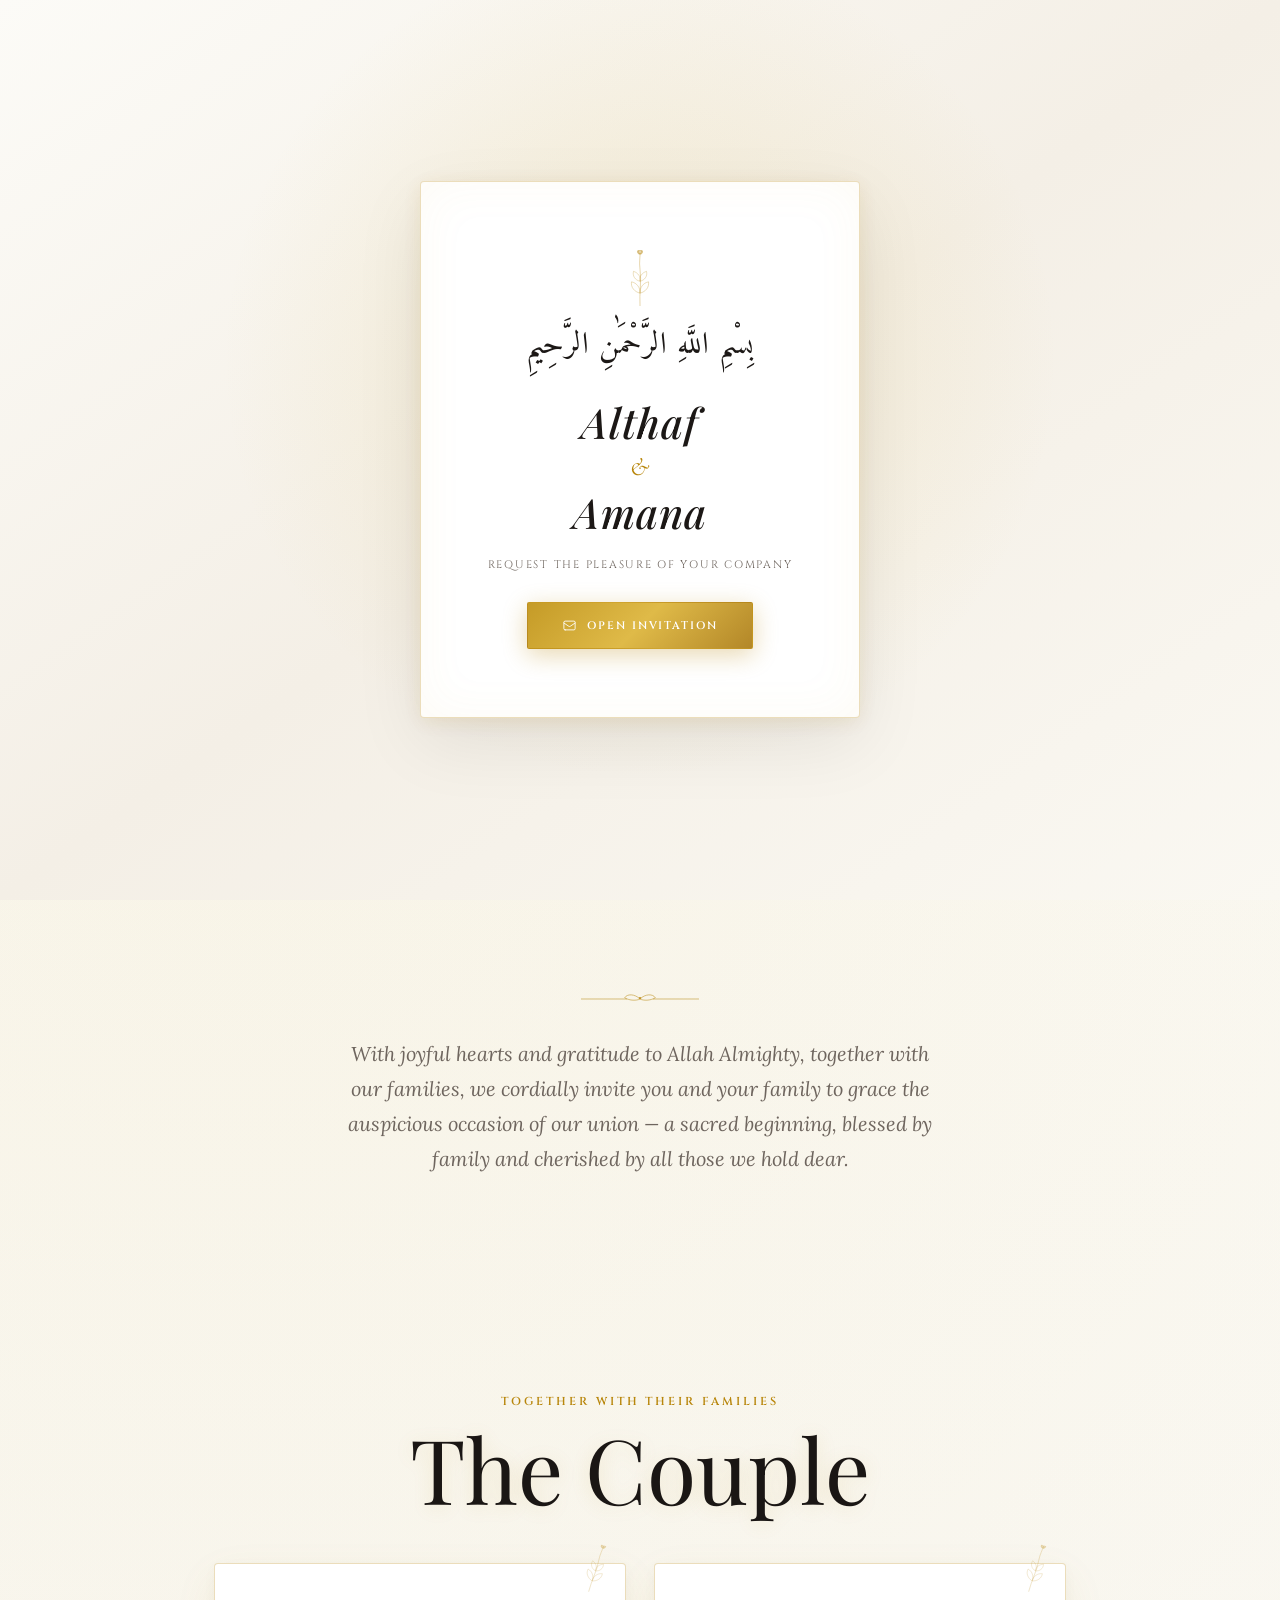
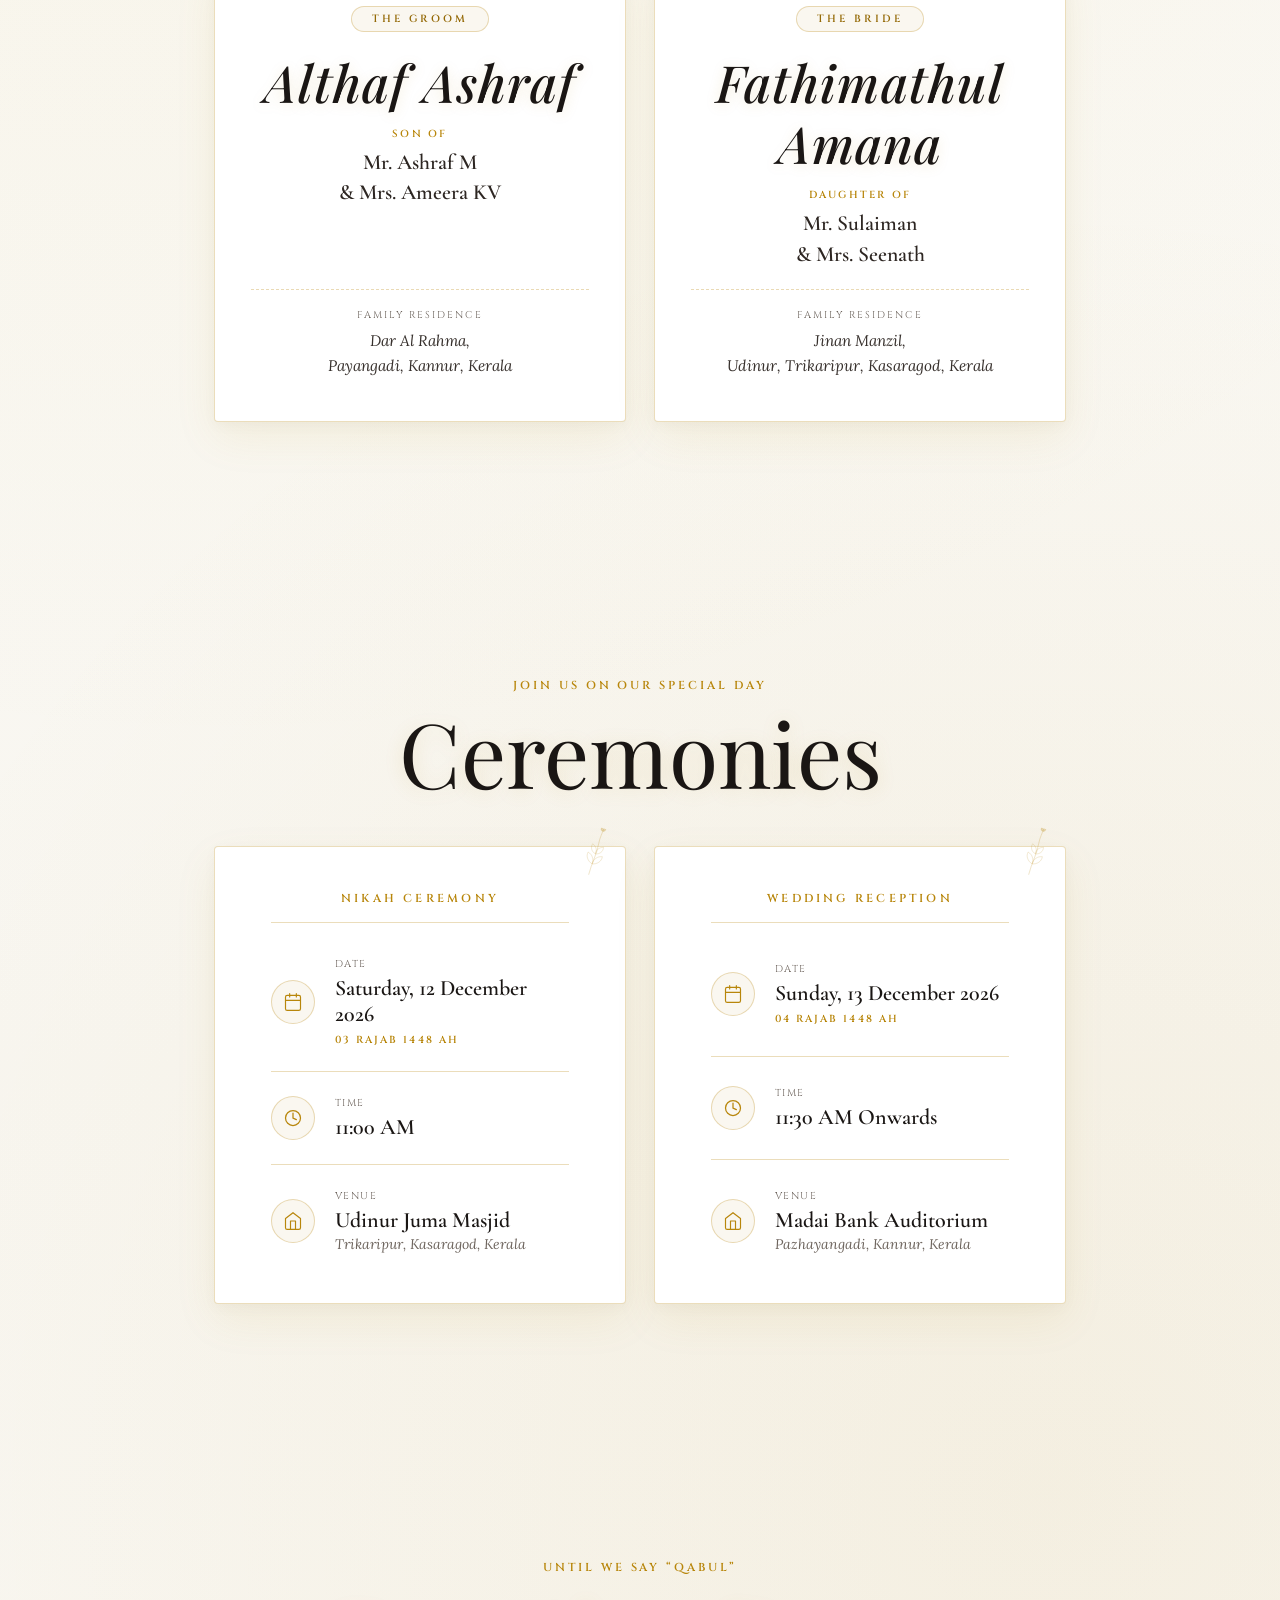
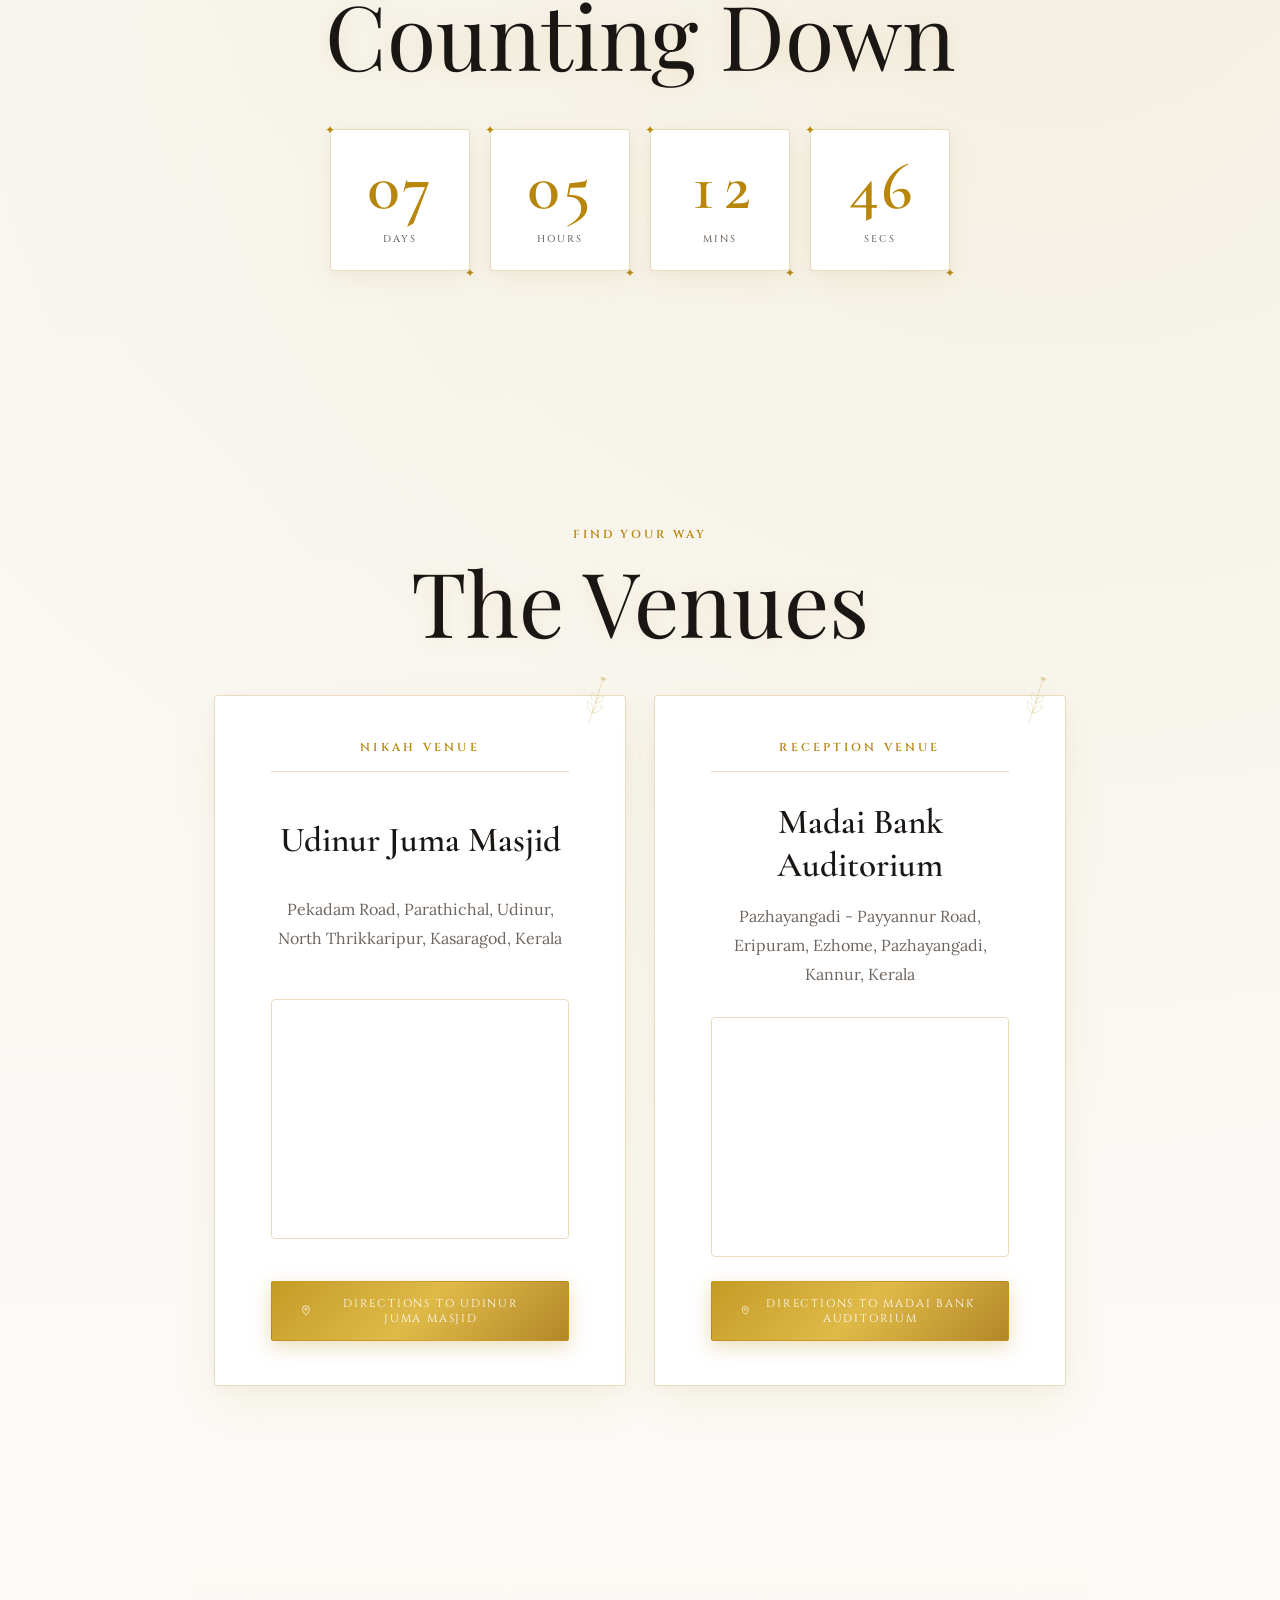
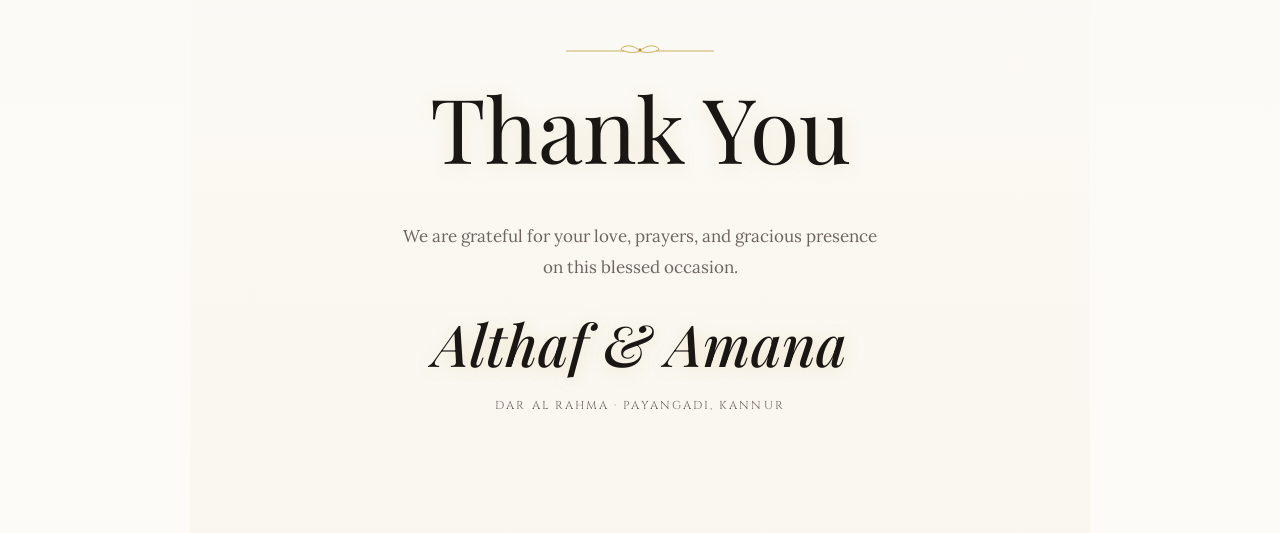
<file: index.html>
<!DOCTYPE html>
<html lang="en">

<head>
  <meta charset="UTF-8">
  <meta name="viewport" content="width=device-width, initial-scale=1.0">
  <title>Althaf &amp; Amana — Wedding Invitation</title>
  <meta name="description"
    content="Wedding invitation for Althaf Ashraf and Fathimathul Amana Sulaiman — Saturday, 12th December 2026 (03 Rajab 1448) at Udinur Juma Masjid, Trikaripur">

  <!-- Open Graph / WhatsApp / Facebook / Telegram -->
  <meta property="og:type" content="website">
  <meta property="og:url" content="https://althaf-amana.vercel.app/">
  <meta property="og:site_name" content="Althaf &amp; Amana — Wedding Invitation">
  <meta property="og:title" content="Althaf &amp; Amana — Wedding Invitation">
  <meta property="og:description" content="Sunday, 13 December 2026 · Madai Bank Auditorium, Pazhayangadi | Nikah: Saturday, 12 December 2026">
  <meta property="og:image" content="https://althaf-amana.vercel.app/og-thumbnail.jpg">
  <meta property="og:image:secure_url" content="https://althaf-amana.vercel.app/og-thumbnail.jpg">
  <meta property="og:image:type" content="image/jpeg">
  <meta property="og:image:width" content="1200">
  <meta property="og:image:height" content="630">
  <meta property="og:image:alt" content="Althaf &amp; Amana — Wedding Invitation">

  <!-- Schema.org / WhatsApp Fallback -->
  <meta itemprop="name" content="Althaf &amp; Amana — Wedding Invitation">
  <meta itemprop="description" content="Sunday, 13 December 2026 · Madai Bank Auditorium, Pazhayangadi | Nikah: Saturday, 12 December 2026">
  <meta itemprop="image" content="https://althaf-amana.vercel.app/og-thumbnail.jpg">

  <!-- Twitter -->
  <meta name="twitter:card" content="summary_large_image">
  <meta name="twitter:url" content="https://althaf-amana.vercel.app/">
  <meta name="twitter:title" content="Althaf &amp; Amana — Wedding Invitation">
  <meta name="twitter:description" content="Sunday, 13 December 2026 · Madai Bank Auditorium, Pazhayangadi | Nikah: Saturday, 12 December 2026">
  <meta name="twitter:image" content="https://althaf-amana.vercel.app/og-thumbnail.jpg">

  <link rel="preconnect" href="https://fonts.googleapis.com">
  <link rel="preconnect" href="https://fonts.gstatic.com" crossorigin>
  <link
    href="https://fonts.googleapis.com/css2?family=Alex+Brush&family=Amiri:ital@0;1&family=Cinzel:wght@400;500;600&family=Cormorant+Garamond:ital,wght@0,300;0,400;0,500;0,600;1,400&family=Great+Vibes&family=Lora:ital,wght@0,400;0,500;1,400&family=Pinyon+Script&family=Playfair+Display:ital,wght@0,400;0,600;1,400;1,600&display=swap"
    rel="stylesheet">

  <link rel="stylesheet" href="style.css">
</head>

<body>

  <!-- ============ REUSABLE BOTANICAL LINE-ART MOTIFS ============ -->
  <svg width="0" height="0" style="position:absolute" aria-hidden="true">
    <defs>
      <symbol id="sprig-motif" viewBox="0 0 120 200">
        <path d="M60 194 C 57 150, 66 108, 60 66 C 56 38, 62 18, 60 4" fill="none" stroke="currentColor"
          stroke-width="1.4" stroke-linecap="round" />
        <path d="M60 150 C 40 145, 27 129, 30 110 C 49 114, 61 130, 60 150 Z" fill="none" stroke="currentColor"
          stroke-width="1.15" stroke-linejoin="round" />
        <path d="M60 150 C 80 145, 93 129, 90 110 C 71 114, 59 130, 60 150 Z" fill="none" stroke="currentColor"
          stroke-width="1.15" stroke-linejoin="round" />
        <path d="M60 108 C 43 104, 33 90, 37 73 C 54 78, 63 93, 60 108 Z" fill="none" stroke="currentColor"
          stroke-width="1.1" stroke-linejoin="round" />
        <path d="M60 108 C 77 104, 87 90, 83 73 C 66 78, 57 93, 60 108 Z" fill="none" stroke="currentColor"
          stroke-width="1.1" stroke-linejoin="round" />
        <g>
          <ellipse cx="60" cy="4" rx="5.5" ry="9.5" fill="none" stroke="currentColor" stroke-width="0.95" />
          <ellipse cx="60" cy="4" rx="5.5" ry="9.5" fill="none" stroke="currentColor" stroke-width="0.95"
            transform="rotate(72 60 4)" />
          <ellipse cx="60" cy="4" rx="5.5" ry="9.5" fill="none" stroke="currentColor" stroke-width="0.95"
            transform="rotate(144 60 4)" />
          <ellipse cx="60" cy="4" rx="5.5" ry="9.5" fill="none" stroke="currentColor" stroke-width="0.95"
            transform="rotate(216 60 4)" />
          <ellipse cx="60" cy="4" rx="5.5" ry="9.5" fill="none" stroke="currentColor" stroke-width="0.95"
            transform="rotate(288 60 4)" />
          <circle cx="60" cy="4" r="2.1" fill="currentColor" stroke="none" />
        </g>
      </symbol>

      <symbol id="divider-motif" viewBox="0 0 200 24">
        <line x1="0" y1="12" x2="78" y2="12" stroke="currentColor" stroke-width="1" />
        <line x1="122" y1="12" x2="200" y2="12" stroke="currentColor" stroke-width="1" />
        <path d="M100 12 C 91 3, 78 3, 74 10 C 83 15, 94 15, 100 12 Z" fill="none" stroke="currentColor"
          stroke-width="1" />
        <path d="M100 12 C 109 3, 122 3, 126 10 C 117 15, 106 15, 100 12 Z" fill="none" stroke="currentColor"
          stroke-width="1" />
        <circle cx="100" cy="10.5" r="2.1" fill="currentColor" stroke="none" />
      </symbol>
    </defs>
  </svg>

  <!-- ============ SPLASH OVERLAY ============ -->
  <div class="splash-overlay" id="splashOverlay" role="dialog" aria-modal="true" aria-label="Wedding invitation">
    <div class="splash-card">
      <svg class="splash-sprig" width="34" height="58" aria-hidden="true">
        <use href="#sprig-motif" />
      </svg>
      <p class="splash-bismillah">بِسْمِ اللَّهِ الرَّحْمَٰنِ الرَّحِيمِ</p>
      <div class="splash-names">
        <span class="splash-name">Althaf</span>
        <span class="splash-amp">&amp;</span>
        <span class="splash-name">Amana</span>
      </div>
      <p class="splash-tagline">Request the Pleasure of Your Company</p>
      <button class="splash-btn" id="openInvitationBtn">
        <svg width="15" height="15" viewBox="0 0 24 24" fill="none" aria-hidden="true">
          <path d="M3 8l7.89 5.26a2 2 0 002.22 0L21 8M5 19h14a2 2 0 002-2V7a2 2 0 00-2-2H5a2 2 0 00-2 2v10a2 2 0 002 2z"
            stroke="currentColor" stroke-width="1.4" stroke-linecap="round" stroke-linejoin="round" />
        </svg>
        Open Invitation
      </button>
    </div>
  </div>

  <!-- ============ FALLING FLOWERS ============ -->
  <div class="flower-field" id="flowerField" aria-hidden="true"></div>

  <!-- ============ HERO ============ -->
  <section class="hero" id="hero">
    <!-- Ambient shimmer particles -->
    <div class="hero-ambient" aria-hidden="true"></div>

    <svg class="hero-sprig hero-sprig--left" aria-hidden="true">
      <use href="#sprig-motif" />
    </svg>
    <svg class="hero-sprig hero-sprig--right" aria-hidden="true">
      <use href="#sprig-motif" />
    </svg>

    <div class="hero-content">
      <p class="bismillah-arabic">بِسْمِ اللَّهِ الرَّحْمَٰنِ الرَّحِيمِ</p>
      <p class="bismillah-en">In the name of Allah, the Most Gracious, the Most Merciful</p>

      <svg class="glyph-divider" aria-hidden="true">
        <use href="#divider-motif" />
      </svg>

      <p class="eyebrow">Wedding Invitation</p>

      <h1 class="names">
        <span class="name-block">
          <span class="name-text">Althaf</span>
        </span>
        <span class="amp">&amp;</span>
        <span class="name-block">
          <span class="name-text">Amana</span>
        </span>
      </h1>

      <div class="hero-date">
        <p class="date-en">Sunday · 13 December 2026</p>
        <p class="date-hijri">04 Rajab 1448 AH</p>
      </div>
    </div>

    <div class="scroll-cue" aria-hidden="true">
      <span></span>
      <p>Scroll</p>
    </div>
  </section>

  <!-- ============ INVITATION LINE ============ -->
  <section class="invite-note">
    <svg class="glyph-divider small" aria-hidden="true">
      <use href="#divider-motif" />
    </svg>
    <p>
      With joyful hearts and gratitude to Allah Almighty, together with our families,
      we cordially invite you and your family to grace the auspicious occasion of our union
      &mdash; a sacred beginning, blessed by family and cherished by all those we hold dear.
    </p>
  </section>

  <!-- ============ THE COUPLE & FAMILIES ============ -->
  <section class="section couple" id="couple">
    <p class="section-eyebrow">Together With Their Families</p>
    <h2 class="section-title">The Couple</h2>

    <div class="cards-grid">
      <!-- Groom Card -->
      <div class="family-card reveal">
        <svg class="card-corner-sprig" aria-hidden="true">
          <use href="#sprig-motif" />
        </svg>
        <span class="family-role-badge">The Groom</span>
        <h3 class="family-name">Althaf Ashraf</h3>

        <p class="family-relation-label">Son of</p>
        <p class="family-parents">Mr. Ashraf M<br>&amp; Mrs. Ameera KV</p>

        <div class="family-address-block">
          <p class="family-address-label">Family Residence</p>
          <p class="family-address">
            Dar Al Rahma,<br>
            Payangadi, Kannur, Kerala
          </p>
        </div>
      </div>

      <!-- Bride Card -->
      <div class="family-card reveal">
        <svg class="card-corner-sprig" aria-hidden="true">
          <use href="#sprig-motif" />
        </svg>
        <span class="family-role-badge">The Bride</span>
        <h3 class="family-name">Fathimathul Amana</h3>

        <p class="family-relation-label">Daughter of</p>
        <p class="family-parents">Mr. Sulaiman<br>&amp; Mrs. Seenath</p>

        <div class="family-address-block">
          <p class="family-address-label">Family Residence</p>
          <p class="family-address">
            Jinan Manzil,<br>
            Udinur, Trikaripur, Kasaragod, Kerala
          </p>
        </div>
      </div>
    </div>
  </section>

  <!-- ============ THE OCCASIONS / CEREMONIES ============ -->
  <section class="section occasion" id="occasion">
    <p class="section-eyebrow">Join Us On Our Special Day</p>
    <h2 class="section-title">Ceremonies</h2>

    <div class="occasions-grid">
      <!-- Nikah Card -->
      <div class="occasion-card reveal">
        <svg class="card-corner-sprig" aria-hidden="true">
          <use href="#sprig-motif" />
        </svg>
        <p class="occasion-event-title">Nikah Ceremony</p>

        <div class="occasion-row">
          <div class="occasion-icon">
            <svg width="20" height="20" viewBox="0 0 24 24" fill="none">
              <rect x="3" y="4" width="18" height="18" rx="2" stroke="currentColor" stroke-width="1.4" />
              <path d="M3 10h18M8 2v4M16 2v4" stroke="currentColor" stroke-width="1.4" stroke-linecap="round" />
            </svg>
          </div>
          <div>
            <p class="occasion-label">Date</p>
            <p class="occasion-value">Saturday, 12 December 2026</p>
            <span class="occasion-hijri-badge">03 Rajab 1448 AH</span>
          </div>
        </div>

        <div class="occasion-divider"></div>

        <div class="occasion-row">
          <div class="occasion-icon">
            <svg width="20" height="20" viewBox="0 0 24 24" fill="none">
              <path d="M12 6v6l4 2" stroke="currentColor" stroke-width="1.5" stroke-linecap="round" />
              <circle cx="12" cy="12" r="9" stroke="currentColor" stroke-width="1.5" />
            </svg>
          </div>
          <div>
            <p class="occasion-label">Time</p>
            <p class="occasion-value">11:00 AM</p>
          </div>
        </div>

        <div class="occasion-divider"></div>

        <div class="occasion-row">
          <div class="occasion-icon">
            <svg width="20" height="20" viewBox="0 0 24 24" fill="none">
              <path d="M3 9l9-7 9 7v11a2 2 0 01-2 2H5a2 2 0 01-2-2V9z" stroke="currentColor" stroke-width="1.4"
                stroke-linejoin="round" />
              <path d="M9 22V12h6v10" stroke="currentColor" stroke-width="1.4" stroke-linejoin="round" />
            </svg>
          </div>
          <div>
            <p class="occasion-label">Venue</p>
            <p class="occasion-value">Udinur Juma Masjid</p>
            <p class="occasion-venue-sub">Trikaripur, Kasaragod, Kerala</p>
          </div>
        </div>
      </div>

      <!-- Reception Card -->
      <div class="occasion-card reveal">
        <svg class="card-corner-sprig" aria-hidden="true">
          <use href="#sprig-motif" />
        </svg>
        <p class="occasion-event-title">Wedding Reception</p>

        <div class="occasion-row">
          <div class="occasion-icon">
            <svg width="20" height="20" viewBox="0 0 24 24" fill="none">
              <rect x="3" y="4" width="18" height="18" rx="2" stroke="currentColor" stroke-width="1.4" />
              <path d="M3 10h18M8 2v4M16 2v4" stroke="currentColor" stroke-width="1.4" stroke-linecap="round" />
            </svg>
          </div>
          <div>
            <p class="occasion-label">Date</p>
            <p class="occasion-value">Sunday, 13 December 2026</p>
            <span class="occasion-hijri-badge">04 Rajab 1448 AH</span>
          </div>
        </div>

        <div class="occasion-divider"></div>

        <div class="occasion-row">
          <div class="occasion-icon">
            <svg width="20" height="20" viewBox="0 0 24 24" fill="none">
              <path d="M12 6v6l4 2" stroke="currentColor" stroke-width="1.5" stroke-linecap="round" />
              <circle cx="12" cy="12" r="9" stroke="currentColor" stroke-width="1.5" />
            </svg>
          </div>
          <div>
            <p class="occasion-label">Time</p>
            <p class="occasion-value">11:30 AM Onwards</p>
          </div>
        </div>

        <div class="occasion-divider"></div>

        <div class="occasion-row">
          <div class="occasion-icon">
            <svg width="20" height="20" viewBox="0 0 24 24" fill="none">
              <path d="M3 9l9-7 9 7v11a2 2 0 01-2 2H5a2 2 0 01-2-2V9z" stroke="currentColor" stroke-width="1.4"
                stroke-linejoin="round" />
              <path d="M9 22V12h6v10" stroke="currentColor" stroke-width="1.4" stroke-linejoin="round" />
            </svg>
          </div>
          <div>
            <p class="occasion-label">Venue</p>
            <p class="occasion-value">Madai Bank Auditorium</p>
            <p class="occasion-venue-sub">Pazhayangadi, Kannur, Kerala</p>
          </div>
        </div>
      </div>
    </div>
  </section>

  <!-- ============ COUNTDOWN ============ -->
  <section class="section countdown" id="countdown">
    <p class="section-eyebrow">Until We Say &ldquo;Qabul&rdquo;</p>
    <h2 class="section-title">Counting Down</h2>

    <div class="countdown-grid reveal" id="countdownGrid">
      <div class="count-box">
        <span class="count-num" id="cd-days">00</span>
        <span class="count-label">Days</span>
      </div>
      <div class="count-box">
        <span class="count-num" id="cd-hours">00</span>
        <span class="count-label">Hours</span>
      </div>
      <div class="count-box">
        <span class="count-num" id="cd-mins">00</span>
        <span class="count-label">Mins</span>
      </div>
      <div class="count-box">
        <span class="count-num" id="cd-secs">00</span>
        <span class="count-label">Secs</span>
      </div>
    </div>
  </section>

  <!-- ============ VENUES ============ -->
  <section class="section venue" id="venue">
    <p class="section-eyebrow">Find Your Way</p>
    <h2 class="section-title">The Venues</h2>

    <div class="venues-grid">
      <!-- Nikah Venue Card -->
      <div class="venue-card reveal">
        <svg class="card-corner-sprig" aria-hidden="true">
          <use href="#sprig-motif" />
        </svg>
        <p class="occasion-event-title">Nikah Venue</p>
        <h3 class="venue-name">Udinur Juma Masjid</h3>
        <p class="venue-address">
          Pekadam Road, Parathichal, Udinur,<br>
          North Thrikkaripur, Kasaragod, Kerala
        </p>

        <!-- Embedded Google Map -->
        <iframe class="venue-map" 
          src="https://maps.google.com/maps?q=Udinur+Juma+Masjid+Parathichal+North+Thrikkaripur&amp;t=&amp;z=15&amp;ie=UTF8&amp;iwloc=&amp;output=embed" 
          allowfullscreen="" 
          loading="lazy" 
          referrerpolicy="no-referrer-when-downgrade">
        </iframe>

        <a class="maps-btn" href="https://maps.app.goo.gl/F3UuPLrgJD8nY5Uw7" target="_blank" rel="noopener">
          <svg width="15" height="15" viewBox="0 0 24 24" fill="none">
            <path d="M12 21s7-6.1 7-11.5A7 7 0 0 0 5 9.5C5 14.9 12 21 12 21Z" stroke="currentColor" stroke-width="1.5"
              stroke-linejoin="round" />
            <circle cx="12" cy="9.5" r="2.2" stroke="currentColor" stroke-width="1.5" />
          </svg>
          Directions to Udinur Juma Masjid
        </a>
      </div>

      <!-- Reception Venue Card -->
      <div class="venue-card reveal">
        <svg class="card-corner-sprig" aria-hidden="true">
          <use href="#sprig-motif" />
        </svg>
        <p class="occasion-event-title">Reception Venue</p>
        <h3 class="venue-name">Madai Bank Auditorium</h3>
        <p class="venue-address">
          Pazhayangadi - Payyannur Road,<br>
          Eripuram, Ezhome, Pazhayangadi, Kannur, Kerala
        </p>

        <!-- Embedded Google Map -->
        <iframe class="venue-map" 
          src="https://maps.google.com/maps?q=Madayi+Cooperative+Rural+Bank+Auditorium+Pazhayangadi&amp;t=&amp;z=15&amp;ie=UTF8&amp;iwloc=&amp;output=embed" 
          allowfullscreen="" 
          loading="lazy" 
          referrerpolicy="no-referrer-when-downgrade">
        </iframe>

        <a class="maps-btn" href="https://maps.app.goo.gl/qMJ4doCZUNCqGChu6" target="_blank" rel="noopener">
          <svg width="15" height="15" viewBox="0 0 24 24" fill="none">
            <path d="M12 21s7-6.1 7-11.5A7 7 0 0 0 5 9.5C5 14.9 12 21 12 21Z" stroke="currentColor" stroke-width="1.5"
              stroke-linejoin="round" />
            <circle cx="12" cy="9.5" r="2.2" stroke="currentColor" stroke-width="1.5" />
          </svg>
          Directions to Madai Bank Auditorium
        </a>
      </div>
    </div>
  </section>


  <!-- ============ THANK YOU ============ -->
  <footer class="section thankyou">
    <svg class="glyph-divider" aria-hidden="true">
      <use href="#divider-motif" />
    </svg>
    <h2 class="section-title">Thank You</h2>
    <p class="thankyou-text">
      We are grateful for your love, prayers, and gracious presence on this blessed occasion.
    </p>
    <p class="thankyou-names">Althaf &amp; Amana</p>
    <p style="font-family: var(--font-eyebrow); font-size: 0.72rem; letter-spacing: 0.18em; text-transform: uppercase; color: var(--muted); margin-top: 20px;">
      Dar Al Rahma · Payangadi, Kannur
    </p>
  </footer>

  <!-- ============ BACKGROUND MUSIC ============ -->
  <audio id="bgMusic" src="music.mp3" loop preload="auto"></audio>

  <!-- ============ FLOATING MUSIC TOGGLE ============ -->
  <button class="music-btn" id="musicBtn" aria-label="Pause music" title="Toggle music">
    <svg class="music-icon music-icon--on" width="20" height="20" viewBox="0 0 24 24" fill="none" aria-hidden="true">
      <path d="M9 18V6l12-2v12" stroke="currentColor" stroke-width="1.6" stroke-linecap="round"
        stroke-linejoin="round" />
      <circle cx="6" cy="18" r="3" stroke="currentColor" stroke-width="1.6" />
      <circle cx="18" cy="16" r="3" stroke="currentColor" stroke-width="1.6" />
    </svg>
    <svg class="music-icon music-icon--off" width="20" height="20" viewBox="0 0 24 24" fill="none" aria-hidden="true"
      style="display:none">
      <path d="M9 18V6l12-2v12" stroke="currentColor" stroke-width="1.6" stroke-linecap="round"
        stroke-linejoin="round" />
      <circle cx="6" cy="18" r="3" stroke="currentColor" stroke-width="1.6" />
      <circle cx="18" cy="16" r="3" stroke="currentColor" stroke-width="1.6" />
      <line x1="3" y1="3" x2="21" y2="21" stroke="currentColor" stroke-width="1.6" stroke-linecap="round" />
    </svg>
    <span class="music-ring" id="musicRing"></span>
  </button>

  <script src="script.js"></script>
</body>

</html>
</file>
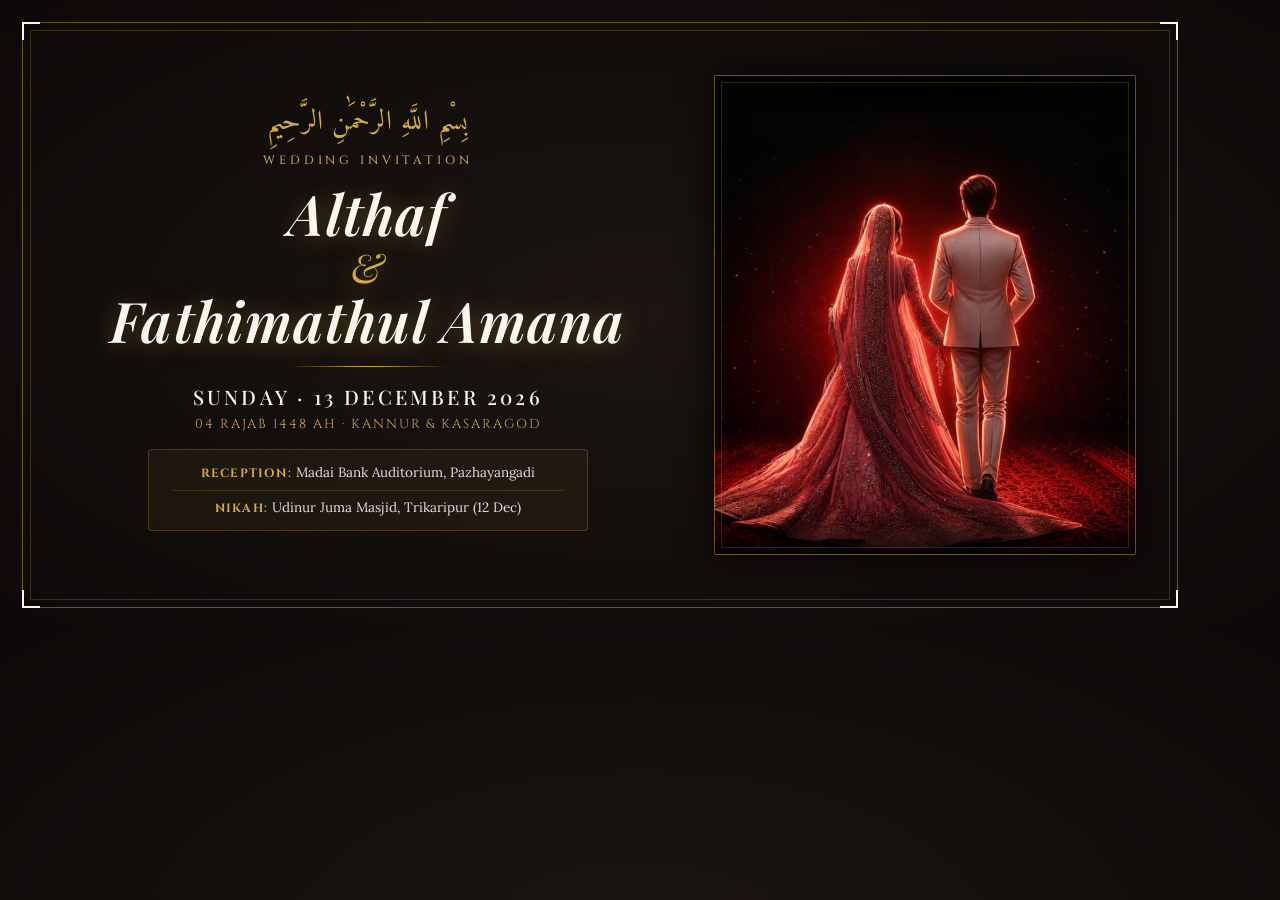
<file: og-card.html>
<!DOCTYPE html>
<html lang="en">
<head>
<meta charset="utf-8">
<meta name="viewport" content="width=1200, height=630">
<title>Althaf &amp; Amana — Wedding Invitation Card</title>
<link rel="preconnect" href="https://fonts.googleapis.com">
<link rel="preconnect" href="https://fonts.gstatic.com" crossorigin>
<link href="https://fonts.googleapis.com/css2?family=Amiri:ital@0;1&family=Cinzel:wght@400;500;600;700&family=Playfair+Display:ital,wght@0,500;0,600;0,700;1,500;1,600&family=Lora:ital,wght@0,400;0,500;1,400&display=swap" rel="stylesheet">
<style>
* { box-sizing: border-box; margin: 0; padding: 0; }
body {
  width: 1200px;
  height: 630px;
  background: radial-gradient(ellipse at 50% 50%, #1c1512 0%, #0c0908 100%);
  color: #FAF6EE;
  font-family: 'Cinzel', serif;
  display: flex;
  align-items: center;
  justify-content: center;
  position: relative;
  overflow: hidden;
}
.outer-border {
  position: absolute;
  inset: 22px;
  border: 1px solid rgba(212, 175, 55, 0.45);
  pointer-events: none;
}
.inner-border {
  position: absolute;
  inset: 30px;
  border: 1px solid rgba(212, 175, 55, 0.22);
  pointer-events: none;
}
.corner-accent {
  position: absolute;
  width: 18px;
  height: 18px;
  border-color: #D4AF37;
  pointer-events: none;
}
.corner-tl { top: 22px; left: 22px; border-top: 2px solid; border-left: 2px solid; }
.corner-tr { top: 22px; right: 22px; border-top: 2px solid; border-right: 2px solid; }
.corner-bl { bottom: 22px; left: 22px; border-bottom: 2px solid; border-left: 2px solid; }
.corner-br { bottom: 22px; right: 22px; border-bottom: 2px solid; border-right: 2px solid; }

.card {
  width: 100%;
  height: 100%;
  display: flex;
  padding: 44px 64px;
  z-index: 2;
}
.left-col {
  flex: 1.18;
  display: flex;
  flex-direction: column;
  justify-content: center;
  align-items: center;
  text-align: center;
  padding-right: 42px;
}
.bismillah {
  font-family: 'Amiri', serif;
  font-size: 27px;
  color: #D4AF37;
  margin-bottom: 6px;
  letter-spacing: 0.02em;
}
.eyebrow {
  font-size: 12px;
  letter-spacing: 0.32em;
  text-transform: uppercase;
  color: #C5A059;
  margin-bottom: 14px;
  font-weight: 500;
}
.names {
  font-family: 'Playfair Display', serif;
  font-style: italic;
  font-size: 56px;
  font-weight: 600;
  color: #FAF6EE;
  line-height: 1.12;
  margin-bottom: 14px;
  letter-spacing: 0.02em;
  text-shadow: 0 2px 24px rgba(212, 175, 55, 0.35);
}
.amp {
  font-family: 'Playfair Display', serif;
  font-style: italic;
  color: #D4AF37;
  font-size: 0.72em;
  font-weight: 400;
  display: block;
  margin: 0;
}
.divider {
  width: 160px;
  height: 1px;
  background: linear-gradient(90deg, transparent, #D4AF37, transparent);
  margin-bottom: 16px;
}
.date-highlight {
  font-family: 'Playfair Display', serif;
  font-size: 20px;
  letter-spacing: 0.16em;
  text-transform: uppercase;
  color: #FAF6EE;
  margin-bottom: 5px;
  font-weight: 500;
}
.hijri {
  font-family: 'Cinzel', serif;
  font-size: 13px;
  letter-spacing: 0.15em;
  color: #C5A059;
  text-transform: uppercase;
  margin-bottom: 16px;
}
.events-box {
  background: rgba(212, 175, 55, 0.06);
  border: 1px solid rgba(212, 175, 55, 0.25);
  border-radius: 4px;
  padding: 12px 24px;
  width: 100%;
  max-width: 440px;
}
.event-line {
  font-family: 'Lora', serif;
  font-size: 13.5px;
  color: #E8E0D5;
  line-height: 1.6;
}
.event-line strong {
  color: #D4AF37;
  font-family: 'Cinzel', serif;
  font-size: 12px;
  letter-spacing: 0.1em;
  text-transform: uppercase;
}
.event-sep {
  height: 1px;
  background: rgba(212, 175, 55, 0.2);
  margin: 6px 0;
}

.right-col {
  flex: 0.82;
  display: flex;
  align-items: center;
  justify-content: center;
}
.img-frame {
  width: 100%;
  height: 480px;
  border: 1px solid rgba(212, 175, 55, 0.45);
  box-shadow: 0 0 35px rgba(0,0,0,0.85), inset 0 0 30px rgba(0,0,0,0.5);
  background: url('rashid.png') center/cover no-repeat;
  position: relative;
  border-radius: 2px;
}
.img-frame::after {
  content: '';
  position: absolute;
  inset: 6px;
  border: 1px solid rgba(212, 175, 55, 0.2);
  pointer-events: none;
}
</style>
</head>
<body>
<div class="outer-border"></div>
<div class="inner-border"></div>
<div class="corner-accent corner-tl"></div>
<div class="corner-accent corner-tr"></div>
<div class="corner-accent corner-bl"></div>
<div class="corner-accent corner-br"></div>
<div class="card">
  <div class="left-col">
    <div class="bismillah">بِسْمِ اللَّهِ الرَّحْمَٰنِ الرَّحِيمِ</div>
    <div class="eyebrow">Wedding Invitation</div>
    <div class="names">Althaf<span class="amp">&amp;</span>Fathimathul Amana</div>
    <div class="divider"></div>
    <div class="date-highlight">Sunday · 13 December 2026</div>
    <div class="hijri">04 Rajab 1448 AH · Kannur &amp; Kasaragod</div>
    <div class="events-box">
      <div class="event-line">
        <strong>Reception:</strong> Madai Bank Auditorium, Pazhayangadi
      </div>
      <div class="event-sep"></div>
      <div class="event-line">
        <strong>Nikah:</strong> Udinur Juma Masjid, Trikaripur (12 Dec)
      </div>
    </div>
  </div>
  <div class="right-col">
    <div class="img-frame"></div>
  </div>
</div>
</body>
</html>
</file>
<file: style.css>
/* ==========================================================================
   TOKENS — Luxury White & Royal Gold Wedding Theme (Althaf & Amana)
   ========================================================================== */
:root {
  --bg:           #FAF9F5;
  --panel:        #FFFFFF;
  --panel-soft:   #F7F5EE;
  --gold:         #B8860B;          /* warm regal gold accent */
  --gold-soft:    #1C1816;          /* deep royal charcoal for high-contrast titles */
  --text:         #2D2622;          /* rich dark charcoal body text */
  --muted:        #6E655E;          /* warm taupe secondary text */
  --line:         rgba(184, 134, 11, 0.28); /* delicate gold borders */

  /* legacy aliases */
  --card:         #FFFFFF;
  --card-border:  rgba(184, 134, 11, 0.28);
  --ink:          #2D2622;
  --ink-soft:     #6E655E;
  --ink-faint:    #8C827A;
  --accent:       #B8860B;
  --accent-deep:  #946906;
  --accent-pale:  rgba(184, 134, 11, 0.15);
  --cream:        #FAF6EE;
  --gold-bright:  #D4AF37;

  --font-display: 'Playfair Display', 'Cormorant Garamond', Georgia, serif;
  --font-eyebrow: 'Cinzel', serif;
  --font-body:    'Lora', serif;
  --font-sub:     'Cormorant Garamond', serif;
  --font-arabic:  'Amiri', serif;

  --section-pad: clamp(72px, 12vw, 128px);
}

/* ==========================================================================
   RESET
   ========================================================================== */
*, *::before, *::after { margin: 0; padding: 0; box-sizing: border-box; }
html  { scroll-behavior: smooth; }
a     { color: inherit; text-decoration: none; }
button { font: inherit; }

body {
  background:
    radial-gradient(circle at 18% 12%, rgba(212, 175, 55, 0.08), transparent 36%),
    radial-gradient(circle at 82% 58%, rgba(184, 134, 11, 0.07), transparent 40%),
    linear-gradient(180deg, #FCFBF7 0%, #F8F6F0 50%, #FCFBF7 100%);
  color: var(--text);
  font-family: var(--font-body);
  overflow-x: hidden;
  position: relative;
  min-width: 320px;
}

@media (prefers-reduced-motion: reduce) {
  html { scroll-behavior: auto; }
  * {
    animation-duration: 0.001ms !important;
    animation-iteration-count: 1 !important;
    transition-duration: 0.001ms !important;
  }
}

/* ==========================================================================
   SPLASH OVERLAY
   ========================================================================== */
.splash-overlay {
  position: fixed;
  inset: 0;
  z-index: 9999;
  background:
    radial-gradient(circle at 50% 40%, rgba(212, 175, 55, 0.16), transparent 50%),
    linear-gradient(145deg, #FCFBF7, #F4EFE6 50%, #FAF8F2);
  display: flex;
  align-items: center;
  justify-content: center;
  transition: opacity 0.7s ease, visibility 0.7s ease;
}

.splash-overlay.hidden {
  opacity: 0;
  visibility: hidden;
  pointer-events: none;
}

.splash-card {
  position: relative;
  background: #FFFFFF;
  border: 1px solid var(--line);
  border-radius: 4px;
  padding: clamp(44px, 8vw, 68px) clamp(32px, 7vw, 56px);
  max-width: 440px;
  width: calc(100% - 40px);
  text-align: center;
  display: flex;
  flex-direction: column;
  align-items: center;
  box-shadow: 0 24px 70px rgba(0, 0, 0, 0.08), 0 4px 20px rgba(184, 134, 11, 0.12), inset 0 0 50px rgba(212, 175, 55, 0.05);
  animation: splashCardIn 0.7s cubic-bezier(0.22, 1, 0.36, 1) both;
}

@keyframes splashCardIn {
  from { opacity: 0; transform: translateY(24px) scale(0.97); }
  to   { opacity: 1; transform: translateY(0) scale(1); }
}

.splash-sprig {
  color: var(--gold);
  margin-bottom: 14px;
  opacity: 0.85;
}

.splash-bismillah {
  font-family: var(--font-arabic);
  font-size: clamp(1.4rem, 5vw, 1.9rem);
  color: #1C1816;
  direction: rtl;
  line-height: 1.6;
  margin-bottom: 26px;
  letter-spacing: 0.02em;
}

.splash-names {
  display: flex;
  flex-direction: column;
  align-items: center;
  margin-bottom: 20px;
}

.splash-name {
  font-family: var(--font-display);
  font-weight: 500;
  font-style: italic;
  font-size: clamp(2rem, 5vw, 2.6rem);
  color: #1C1816;
  letter-spacing: 0.02em;
  line-height: 1.2;
}

.splash-amp {
  font-family: var(--font-sub);
  font-size: clamp(1.3rem, 4vw, 1.6rem);
  color: var(--gold);
  font-style: italic;
  line-height: 1.6;
}

.splash-tagline {
  font-family: var(--font-eyebrow);
  font-size: clamp(0.58rem, 2vw, 0.68rem);
  letter-spacing: 0.16em;
  color: var(--muted);
  text-transform: uppercase;
  margin-bottom: 30px;
}

.splash-btn {
  display: inline-flex;
  align-items: center;
  gap: 10px;
  color: #FFFFFF;
  border: 1px solid rgba(184, 134, 11, 0.40);
  background: linear-gradient(135deg, #C59B27 0%, #DFBA48 50%, #B38728 100%);
  box-shadow: 0 6px 24px rgba(184, 134, 11, 0.32);
  border-radius: 2px;
  padding: 15px 34px;
  font-family: var(--font-eyebrow);
  font-size: 0.68rem;
  font-weight: 600;
  letter-spacing: 0.18em;
  text-transform: uppercase;
  cursor: pointer;
  transition: transform 0.24s ease, box-shadow 0.24s ease;
}

.splash-btn:hover {
  transform: translateY(-2px);
  box-shadow: 0 12px 30px rgba(184, 134, 11, 0.44);
}

.splash-btn:active { transform: translateY(0); }

/* ==========================================================================
   FALLING FLOWERS
   ========================================================================== */
.flower-field {
  position: fixed;
  inset: 0;
  z-index: 2;
  pointer-events: none;
  overflow: hidden;
}

.flower {
  position: absolute;
  top: -80px;
  opacity: 0;
  will-change: transform, opacity;
  animation: flowerFall linear infinite;
}

.flower svg {
  display: block;
  animation: flowerSpin linear infinite;
}

@keyframes flowerFall {
  0%   { transform: translateY(0) translateX(0); opacity: 0; }
  5%   { opacity: 0.45; }
  90%  { opacity: 0.30; }
  100% { transform: translateY(115vh) translateX(var(--drift)); opacity: 0; }
}

@keyframes flowerSpin {
  from { transform: rotate(0deg); }
  to   { transform: rotate(360deg); }
}

/* ==========================================================================
   GLYPH DIVIDER
   ========================================================================== */
.glyph-divider {
  display: block;
  width: 148px;
  height: 18px;
  color: var(--gold);
  margin: 0 auto 22px;
  opacity: 0.85;
}

.glyph-divider.small {
  width: 118px;
  margin-bottom: 28px;
}

/* ==========================================================================
   HERO
   ========================================================================== */
.hero {
  position: relative;
  min-height: 100svh;
  display: flex;
  flex-direction: column;
  align-items: center;
  justify-content: center;
  text-align: center;
  padding: 100px 24px 80px;
  overflow: hidden;
  z-index: 1;
  background:
    linear-gradient(180deg,
      rgba(252, 251, 247, 0.92) 0%,
      rgba(252, 251, 247, 0.74) 40%,
      rgba(252, 251, 247, 0.94) 80%,
      #FAF9F5 100%),
    radial-gradient(ellipse at 50% 60%, rgba(212, 175, 55, 0.12) 0%, transparent 60%),
    url('rashid.png') no-repeat center center;
  background-size: cover;
}

/* Corner brackets */
.hero-corner {
  position: absolute;
  z-index: 3;
  width: 38px;
  height: 38px;
  border-color: var(--gold);
  opacity: 0.75;
}
.hero-corner--tl { top: 20px; left: 20px;   border-top: 1px solid; border-left: 1px solid; }
.hero-corner--tr { top: 20px; right: 20px;  border-top: 1px solid; border-right: 1px solid; }
.hero-corner--bl { bottom: 20px; left: 20px;  border-bottom: 1px solid; border-left: 1px solid; }
.hero-corner--br { bottom: 20px; right: 20px; border-bottom: 1px solid; border-right: 1px solid; }

/* Ambient shimmer particles */
.hero-ambient {
  position: absolute;
  inset: 0;
  pointer-events: none;
  opacity: 0.25;
  background-image:
    radial-gradient(circle, rgba(184, 134, 11, 0.55) 0 1px, transparent 2px),
    radial-gradient(circle, rgba(212, 175, 55, 0.35)  0 1px, transparent 2px);
  background-size: 120px 120px, 180px 180px;
  animation: heroParticles 38s linear infinite;
}

@keyframes heroParticles {
  from { background-position: 0 0, 0 0; }
  to   { background-position: 220px -520px, -340px -680px; }
}

.hero-sprig {
  position: absolute;
  width: 92px;
  height: 154px;
  color: var(--gold);
  opacity: 0.40;
  z-index: 2;
}

.hero-sprig--left  { top: 6%;    left: -18px;  transform: rotate(-8deg); }
.hero-sprig--right { bottom: 4%; right: -18px; transform: rotate(172deg); }

.hero-content {
  position: relative;
  z-index: 3;
  max-width: 760px;
}

/* ── Hero text ── */
.bismillah-arabic {
  font-family: var(--font-arabic);
  font-size: clamp(1.3rem, 4.4vw, 1.9rem);
  color: #1A1614;
  direction: rtl;
  margin-bottom: 8px;
  animation: fadeUp 1s ease 0.1s both;
}

.bismillah-en {
  font-family: var(--font-eyebrow);
  font-size: 0.68rem;
  letter-spacing: 0.18em;
  text-transform: uppercase;
  color: var(--muted);
  font-style: normal;
  margin-bottom: 26px;
  animation: fadeUp 1s ease 0.2s both;
}

.eyebrow {
  font-family: var(--font-eyebrow);
  font-size: 0.68rem;
  letter-spacing: 0.32em;
  text-transform: uppercase;
  color: var(--muted);
  margin-bottom: 18px;
  animation: fadeUp 1s ease 0.3s both;
}

.names { animation: fadeUp 1s ease 0.4s both; }

.name-block { display: block; }

.name-text {
  font-family: var(--font-display);
  font-weight: 500;
  font-style: italic;
  font-size: clamp(3.2rem, 9vw, 5.2rem);
  line-height: 1.1;
  color: #1A1614;
  letter-spacing: 0.02em;
  text-shadow: 0 2px 24px rgba(184, 134, 11, 0.18);
}

.parent-text {
  display: block;
  font-family: var(--font-sub);
  font-style: italic;
  font-size: 13px;
  color: var(--muted);
  letter-spacing: 0.01em;
  margin-top: 4px;
}

.names .amp {
  display: block;
  font-family: var(--font-sub);
  font-style: italic;
  color: var(--gold);
  font-size: clamp(1.4rem, 3.8vw, 2.2rem);
  margin: 6px 0;
  text-shadow: none;
}

.hero-date {
  margin-top: 28px;
  animation: fadeUp 1s ease 0.5s both;
}

.date-en {
  font-family: var(--font-eyebrow);
  font-size: 0.78rem;
  letter-spacing: 0.28em;
  text-transform: uppercase;
  color: var(--text);
  border-top: 1px solid var(--line);
  border-bottom: 1px solid var(--line);
  padding: 12px 0;
  display: inline-block;
  min-width: 260px;
}

.date-hijri {
  font-family: var(--font-eyebrow);
  font-size: 0.72rem;
  letter-spacing: 0.20em;
  text-transform: uppercase;
  color: var(--gold);
  margin-top: 10px;
  font-weight: 600;
}

.scroll-cue {
  position: absolute;
  bottom: 32px;
  left: 50%;
  transform: translateX(-50%);
  display: flex;
  flex-direction: column;
  align-items: center;
  gap: 8px;
  z-index: 3;
}

.scroll-cue span {
  width: 1px;
  height: 34px;
  background: linear-gradient(180deg, transparent, var(--gold));
  animation: scrollLine 1.8s ease-in-out infinite;
}

.scroll-cue p {
  font-family: var(--font-eyebrow);
  font-size: 10px;
  letter-spacing: 0.2em;
  text-transform: uppercase;
  color: var(--muted);
}

@keyframes fadeUp {
  from { opacity: 0; transform: translateY(18px); }
  to   { opacity: 1; transform: translateY(0); }
}

@keyframes scrollLine {
  0%   { transform: scaleY(0); transform-origin: top;    opacity: 0; }
  40%  { transform: scaleY(1); transform-origin: top;    opacity: 1; }
  60%  { transform: scaleY(1); transform-origin: bottom; opacity: 1; }
  100% { transform: scaleY(0); transform-origin: bottom; opacity: 0; }
}

/* ==========================================================================
   INVITE NOTE
   ========================================================================== */
.invite-note {
  position: relative;
  z-index: 1;
  max-width: 640px;
  margin: 0 auto;
  padding: 90px 28px;
  text-align: center;
  display: flex;
  flex-direction: column;
  align-items: center;
}

.invite-note p {
  font-size: clamp(17px, 2.4vw, 20px);
  line-height: 1.75;
  color: var(--muted);
  font-style: italic;
}

/* ==========================================================================
   SHARED SECTION STYLES
   ========================================================================== */
.section {
  position: relative;
  z-index: 1;
  padding: var(--section-pad) 24px;
  text-align: center;
  max-width: 900px;
  margin: 0 auto;
}

.section-eyebrow {
  font-family: var(--font-eyebrow);
  font-size: 0.72rem;
  letter-spacing: 0.26em;
  text-transform: uppercase;
  color: var(--gold);
  margin-bottom: 14px;
  font-weight: 600;
}

.section-title {
  font-family: var(--font-display);
  font-weight: 400;
  font-size: clamp(3.2rem, 8vw, 5.6rem);
  color: #1A1614;
  margin-bottom: 50px;
  text-shadow: 0 2px 20px rgba(184, 134, 11, 0.14);
  line-height: 1.0;
}

/* reveal-on-scroll */
.reveal {
  opacity: 0;
  transform: translateY(24px);
  transition: opacity 0.8s ease, transform 0.8s ease;
}
.reveal.in {
  opacity: 1;
  transform: translateY(0);
}

/* ==========================================================================
   OCCASION & VENUE CARDS
   ========================================================================== */
.occasion-card,
.venue-card {
  position: relative;
  background: #FFFFFF;
  border: 1px solid var(--line);
  border-radius: 4px;
  padding: 44px clamp(20px, 6vw, 56px);
  max-width: 560px;
  margin: 0 auto;
  box-shadow: 0 16px 44px rgba(184, 134, 11, 0.08), 0 4px 14px rgba(0, 0, 0, 0.03);
}

.occasion-event-title {
  font-family: var(--font-eyebrow);
  font-size: 0.72rem;
  letter-spacing: 0.28em;
  text-transform: uppercase;
  color: var(--gold);
  margin-bottom: 28px;
  padding-bottom: 16px;
  border-bottom: 1px solid var(--line);
  font-weight: 600;
}

.card-corner-sprig {
  position: absolute;
  top: -20px;
  right: 14px;
  width: 30px;
  height: 50px;
  color: var(--gold);
  opacity: 0.55;
  transform: rotate(18deg);
}

.occasion-row {
  display: flex;
  align-items: center;
  gap: 20px;
  text-align: left;
  padding: 6px 0;
}

.occasion-icon {
  flex: none;
  width: 44px;
  height: 44px;
  border-radius: 50%;
  border: 1px solid var(--line);
  display: flex;
  align-items: center;
  justify-content: center;
  color: var(--gold);
  background: #FAF7F0;
}

.occasion-label {
  font-family: var(--font-eyebrow);
  font-size: 10px;
  letter-spacing: 0.14em;
  text-transform: uppercase;
  color: var(--muted);
  margin-bottom: 4px;
}

.occasion-value {
  font-family: var(--font-sub);
  font-size: 22px;
  color: #1A1614;
  font-weight: 600;
}

.occasion-venue-sub {
  font-family: var(--font-body);
  font-size: 14px;
  color: var(--muted);
  margin-top: 2px;
  font-style: italic;
}

.occasion-divider {
  height: 1px;
  background: var(--line);
  margin: 18px 0;
}

.occasion-hijri-badge {
  display: inline-block;
  font-family: var(--font-eyebrow);
  font-size: 0.64rem;
  letter-spacing: 0.20em;
  text-transform: uppercase;
  color: var(--gold);
  margin-top: 4px;
  font-weight: 600;
}

/* ==========================================================================
   CARDS GRID & FAMILY CARDS
   ========================================================================== */
.cards-grid,
.occasions-grid,
.venues-grid {
  display: grid;
  grid-template-columns: repeat(auto-fit, minmax(310px, 1fr));
  gap: 28px;
  width: 100%;
  max-width: 900px;
  margin: 0 auto;
}

.occasions-grid .occasion-card,
.venues-grid .venue-card {
  max-width: 100%;
  margin: 0;
  display: flex;
  flex-direction: column;
  justify-content: space-between;
}

.family-card {
  position: relative;
  background: #FFFFFF;
  border: 1px solid var(--line);
  border-radius: 4px;
  padding: 42px clamp(20px, 5vw, 36px);
  text-align: center;
  box-shadow: 0 16px 44px rgba(184, 134, 11, 0.08), 0 4px 14px rgba(0, 0, 0, 0.03);
  display: flex;
  flex-direction: column;
  justify-content: space-between;
}

.family-role-badge {
  display: inline-block;
  align-self: center;
  font-family: var(--font-eyebrow);
  font-size: 0.65rem;
  letter-spacing: 0.28em;
  text-transform: uppercase;
  color: #946906;
  padding: 5px 20px;
  border: 1px solid var(--line);
  background: #FAF7F0;
  margin-bottom: 20px;
  font-weight: 600;
  border-radius: 20px;
}

.family-name {
  font-family: var(--font-display);
  font-weight: 500;
  font-style: italic;
  font-size: clamp(2.2rem, 5vw, 3.2rem);
  color: #1A1614;
  margin-bottom: 14px;
  line-height: 1.2;
  letter-spacing: 0.02em;
  text-shadow: 0 2px 14px rgba(184, 134, 11, 0.15);
}

.family-relation-label {
  font-family: var(--font-eyebrow);
  font-size: 0.64rem;
  letter-spacing: 0.22em;
  text-transform: uppercase;
  color: var(--gold);
  margin-bottom: 6px;
  font-weight: 600;
}

.family-parents {
  font-family: var(--font-sub);
  font-size: 1.35rem;
  color: #2D2622;
  font-weight: 600;
  line-height: 1.4;
  margin-bottom: 20px;
}

.family-address-block {
  margin-top: auto;
  padding-top: 18px;
  border-top: 1px dashed rgba(184, 134, 11, 0.30);
}

.family-address-label {
  font-family: var(--font-eyebrow);
  font-size: 0.62rem;
  letter-spacing: 0.20em;
  text-transform: uppercase;
  color: var(--muted);
  margin-bottom: 6px;
}

.family-address {
  font-family: var(--font-body);
  font-size: 0.96rem;
  color: var(--text);
  line-height: 1.65;
  font-style: italic;
  opacity: 0.95;
}

.family-contact-group {
  margin-top: 18px;
  display: flex;
  align-items: center;
  justify-content: center;
  gap: 10px;
  flex-wrap: wrap;
}

.family-contact-btn {
  display: inline-flex;
  align-items: center;
  gap: 8px;
  padding: 8px 18px;
  font-family: var(--font-eyebrow);
  font-size: 0.66rem;
  letter-spacing: 0.14em;
  text-transform: uppercase;
  text-decoration: none;
  color: #946906;
  background: #FAF7F0;
  border: 1px solid var(--line);
  transition: all 0.24s ease;
}

.family-contact-btn:hover {
  background: var(--gold);
  color: #FFFFFF;
  border-color: var(--gold);
  transform: translateY(-2px);
  box-shadow: 0 6px 18px rgba(184, 134, 11, 0.30);
}

/* ==========================================================================
   COUNTDOWN
   ========================================================================== */
.countdown-grid {
  display: flex;
  justify-content: center;
  flex-wrap: wrap;
  gap: clamp(10px, 2.4vw, 20px);
}

.count-box {
  position: relative;
  display: grid;
  place-items: center;
  width: clamp(100px, 22vw, 140px);
  min-height: 142px;
  padding: 22px 8px;
  background: #FFFFFF;
  border: 1px solid var(--line);
  border-radius: 4px;
  box-shadow: 0 10px 28px rgba(184, 134, 11, 0.08), 0 2px 8px rgba(0, 0, 0, 0.03);
}

.count-box::before,
.count-box::after {
  content: "✦";
  position: absolute;
  color: var(--gold);
  font-size: 12px;
}

.count-box::before { top: -8px;    left: -6px; }
.count-box::after  { bottom: -10px; right: -6px; }

.count-num {
  display: block;
  font-family: var(--font-sub);
  font-size: clamp(2.8rem, 6vw, 4.2rem);
  color: var(--gold);
  font-variant-numeric: tabular-nums;
  font-weight: 600;
  line-height: 1;
}

.count-label {
  display: block;
  margin-top: 8px;
  font-family: var(--font-eyebrow);
  font-size: 0.62rem;
  letter-spacing: 0.22em;
  text-transform: uppercase;
  color: var(--muted);
  font-weight: 500;
}

/* ==========================================================================
   VENUE
   ========================================================================== */
.venue-name {
  font-family: var(--font-sub);
  font-size: clamp(1.6rem, 3.5vw, 2.2rem);
  color: #1A1614;
  margin-bottom: 16px;
  font-weight: 600;
}

.venue-address {
  color: var(--muted);
  font-size: 16px;
  line-height: 1.8;
  margin-bottom: 28px;
}

.maps-btn {
  display: inline-flex;
  align-items: center;
  gap: 10px;
  padding: 14px 28px;
  border: 1px solid rgba(184, 134, 11, 0.40);
  color: #FFFFFF;
  background: linear-gradient(135deg, #C59B27 0%, #DFBA48 50%, #B38728 100%);
  text-decoration: none;
  font-family: var(--font-eyebrow);
  font-size: 0.7rem;
  letter-spacing: 0.16em;
  text-transform: uppercase;
  border-radius: 2px;
  transition: transform 0.24s ease, box-shadow 0.24s ease;
  box-shadow: 0 6px 20px rgba(184, 134, 11, 0.28);
}

.maps-btn:hover {
  transform: translateY(-2px);
  box-shadow: 0 12px 28px rgba(184, 134, 11, 0.40);
}

.venue-map {
  width: 100%;
  height: 240px;
  border: 1px solid var(--line);
  border-radius: 4px;
  margin-bottom: 24px;
  filter: none;
}

/* ==========================================================================
   COUPLES IMAGE SECTION
   ========================================================================== */
.couples-section {
  padding-bottom: 20px;
  max-width: 680px;
  margin: 0 auto;
}

.couples-img-container {
  border: 1px solid var(--line);
  padding: 10px;
  background: #FFFFFF;
  border-radius: 4px;
  box-shadow: 0 16px 44px rgba(184, 134, 11, 0.08), 0 4px 14px rgba(0, 0, 0, 0.03);
}

.couples-img {
  display: block;
  width: 100%;
  height: auto;
  object-fit: cover;
  border-radius: 2px;
}

/* ==========================================================================
   RSVP & PRIVATE WISHES
   ========================================================================== */
.rsvp-section {
  max-width: 640px;
  margin: 0 auto;
}

.rsvp-card {
  position: relative;
  background: #FFFFFF;
  border: 1px solid var(--line);
  border-radius: 4px;
  padding: clamp(34px, 6vw, 54px) clamp(22px, 5vw, 44px);
  box-shadow: 0 16px 44px rgba(184, 134, 11, 0.08), 0 4px 14px rgba(0, 0, 0, 0.03);
  text-align: left;
}

.rsvp-field-group {
  margin-bottom: 22px;
  display: flex;
  flex-direction: column;
}

.rsvp-label {
  font-family: var(--font-eyebrow);
  font-size: 0.68rem;
  letter-spacing: 0.22em;
  text-transform: uppercase;
  color: #1A1614;
  margin-bottom: 9px;
  font-weight: 600;
}

.rsvp-radio-group {
  display: flex;
  gap: 12px;
}

.rsvp-radio-opt {
  flex: 1;
  cursor: pointer;
  position: relative;
}

.rsvp-radio-opt input {
  position: absolute;
  opacity: 0;
  pointer-events: none;
}

.rsvp-radio-box {
  display: block;
  text-align: center;
  padding: 13px 12px;
  font-family: var(--font-eyebrow);
  font-size: 0.65rem;
  letter-spacing: 0.16em;
  text-transform: uppercase;
  border: 1px solid var(--line);
  background: #FAF7F0;
  color: var(--muted);
  transition: all 0.25s ease;
  user-select: none;
  border-radius: 2px;
}

.rsvp-radio-opt input:checked + .rsvp-radio-box {
  background: linear-gradient(135deg, #C59B27, #B38728);
  color: #FFFFFF;
  border-color: var(--gold);
  box-shadow: 0 4px 18px rgba(184, 134, 11, 0.30);
}

.rsvp-select-wrap {
  position: relative;
}

.rsvp-select {
  appearance: none;
  -webkit-appearance: none;
  background: #FAF8F3 url("data:image/svg+xml,%3Csvg xmlns='http://www.w3.org/2000/svg' width='12' height='12' viewBox='0 0 24 24' fill='none' stroke='%23B8860B' stroke-width='2' stroke-linecap='round' stroke-linejoin='round'%3E%3Cpolyline points='6 9 12 15 18 9'%3E%3C/polyline%3E%3C/svg%3E") no-repeat calc(100% - 16px) center;
  cursor: pointer;
  padding-right: 40px;
}

.rsvp-select option {
  background: #FFFFFF;
  color: #2D2622;
}

.wish-input {
  background: #FAF8F3;
  border: 1px solid rgba(184, 134, 11, 0.32);
  border-radius: 2px;
  padding: 12px 16px;
  color: var(--text);
  font-family: var(--font-sub);
  font-size: 1.05rem;
  transition: border-color 0.25s, box-shadow 0.25s, background 0.25s;
  width: 100%;
}

.wish-input::placeholder {
  color: rgba(110, 101, 94, 0.55);
}

.wish-input:focus {
  outline: none;
  border-color: var(--gold);
  background: #FFFFFF;
  box-shadow: 0 0 0 3px rgba(184, 134, 11, 0.16);
}

.wish-textarea {
  resize: vertical;
  min-height: 110px;
}

.rsvp-submit-btn {
  width: 100%;
  display: inline-flex;
  align-items: center;
  justify-content: center;
  gap: 10px;
  padding: 15px 28px;
  background: linear-gradient(135deg, #C59B27 0%, #DFBA48 50%, #B38728 100%);
  color: #FFFFFF;
  border: 1px solid rgba(184, 134, 11, 0.40);
  font-family: var(--font-eyebrow);
  font-size: 0.76rem;
  letter-spacing: 0.22em;
  text-transform: uppercase;
  cursor: pointer;
  transition: transform 0.22s, box-shadow 0.22s, filter 0.22s;
  margin-top: 8px;
  border-radius: 2px;
  box-shadow: 0 6px 24px rgba(184, 134, 11, 0.30);
}

.rsvp-submit-btn:hover {
  transform: translateY(-2px);
  box-shadow: 0 10px 30px rgba(184, 134, 11, 0.42);
  filter: brightness(1.05);
}

.rsvp-submit-btn:active {
  transform: translateY(0);
}

/* Submission success box */
.rsvp-submit-success {
  display: flex;
  flex-direction: column;
  align-items: center;
  gap: 12px;
  text-align: center;
  padding: 24px 0 12px;
  animation: fadeSlideUp 0.5s ease both;
}

.rsvp-submit-success svg {
  color: var(--gold);
}

.rsvp-success-title {
  font-family: var(--font-display);
  font-size: clamp(2rem, 5vw, 2.5rem);
  color: #1A1614;
  margin: 0;
}

.rsvp-success-sub {
  font-family: var(--font-sub);
  font-size: 1.05rem;
  color: var(--muted);
  line-height: 1.6;
  max-width: 440px;
  margin: 0 auto;
}

.rsvp-another-btn {
  margin-top: 10px;
  padding: 9px 24px;
  background: #FAF7F0;
  border: 1px solid var(--line);
  color: var(--muted);
  font-family: var(--font-eyebrow);
  font-size: 0.68rem;
  letter-spacing: 0.16em;
  text-transform: uppercase;
  cursor: pointer;
  border-radius: 2px;
  transition: all 0.2s;
}

.rsvp-another-btn:hover {
  border-color: var(--gold);
  color: var(--gold);
}

/* ==========================================================================
   LOCKED STATE CARD
   ========================================================================== */
.wishes-lock-card {
  margin-top: 44px;
  padding: 38px 24px;
  text-align: center;
  background: #FAF8F2;
  border: 1px dashed rgba(184, 134, 11, 0.45);
  box-shadow: 0 8px 24px rgba(0, 0, 0, 0.04);
  border-radius: 4px;
}

.wlc-icon {
  width: 48px;
  height: 48px;
  margin: 0 auto 14px;
  display: flex;
  align-items: center;
  justify-content: center;
  border-radius: 50%;
  background: rgba(184, 134, 11, 0.12);
  border: 1px solid var(--line);
  color: var(--gold);
}

.wlc-title {
  font-family: var(--font-eyebrow);
  font-size: 0.82rem;
  letter-spacing: 0.26em;
  text-transform: uppercase;
  color: #1A1614;
  margin-bottom: 10px;
  font-weight: 600;
}

.wlc-desc {
  font-family: var(--font-sub);
  font-size: 1.05rem;
  color: var(--muted);
  font-style: italic;
  margin-bottom: 24px;
  line-height: 1.5;
  max-width: 460px;
  margin-left: auto;
  margin-right: auto;
}

.wlc-btn {
  display: inline-flex;
  align-items: center;
  gap: 9px;
  padding: 13px 28px;
  background: linear-gradient(135deg, #C59B27, #DFBA48, #B38728);
  color: #FFFFFF;
  font-family: var(--font-eyebrow);
  font-size: 0.68rem;
  letter-spacing: 0.22em;
  text-transform: uppercase;
  border: 1px solid rgba(184, 134, 11, 0.4);
  border-radius: 2px;
  cursor: pointer;
  transition: transform 0.24s, box-shadow 0.24s, background 0.24s;
  box-shadow: 0 4px 18px rgba(184, 134, 11, 0.28);
}

.wlc-btn:hover {
  transform: translateY(-2px);
  box-shadow: 0 8px 28px rgba(184, 134, 11, 0.40);
}

/* ==========================================================================
   UNLOCKED OWNER VIEW
   ========================================================================== */
.owner-rsvp-view {
  margin-top: 36px;
  padding-top: 24px;
  border-top: 1px solid var(--line);
  animation: fadeSlideUp 0.4s ease both;
}

.wishes-lock-bar {
  display: flex;
  justify-content: space-between;
  align-items: center;
  flex-wrap: wrap;
  gap: 12px;
  margin-bottom: 22px;
  padding-bottom: 14px;
  border-bottom: 1px dashed rgba(184, 134, 11, 0.30);
}

.wlb-status {
  font-family: var(--font-eyebrow);
  font-size: 0.72rem;
  letter-spacing: 0.20em;
  text-transform: uppercase;
  color: var(--gold);
  font-weight: 600;
}

.wlb-btn {
  background: #FAF7F0;
  border: 1px solid var(--line);
  color: var(--text);
  font-family: var(--font-eyebrow);
  font-size: 0.62rem;
  letter-spacing: 0.16em;
  text-transform: uppercase;
  padding: 6px 14px;
  cursor: pointer;
  border-radius: 2px;
  transition: all 0.2s;
}

.wlb-btn:hover {
  background: var(--gold);
  color: #FFFFFF;
  border-color: var(--gold);
}

.wlb-btn.export-btn {
  background: rgba(16, 185, 129, 0.12);
  border-color: rgba(16, 185, 129, 0.4);
  color: #047857;
  font-weight: 600;
}

.wlb-btn.export-btn:hover {
  background: rgba(16, 185, 129, 0.25);
  color: #065f46;
}

/* Owner stats grid */
.owner-stats-bar {
  display: grid;
  grid-template-columns: repeat(auto-fit, minmax(110px, 1fr));
  gap: 10px;
  margin-bottom: 24px;
}

.owner-stat-card {
  background: #FAF7F0;
  border: 1px solid var(--line);
  border-radius: 3px;
  padding: 14px 8px;
  text-align: center;
  display: flex;
  flex-direction: column;
  gap: 4px;
}

.owner-stat-card .stat-number {
  font-family: var(--font-sub);
  font-size: 1.8rem;
  font-weight: 600;
  color: #1A1614;
  line-height: 1;
}

.owner-stat-card .stat-label {
  font-family: var(--font-eyebrow);
  font-size: 0.58rem;
  letter-spacing: 0.16em;
  text-transform: uppercase;
  color: var(--muted);
}

.owner-stat-card.accept .stat-number { color: #059669; }
.owner-stat-card.decline .stat-number { color: #dc2626; }
.owner-stat-card.guests .stat-number { color: #b45309; }

/* RSVP items list */
.rsvp-list-container {
  display: flex;
  flex-direction: column;
  gap: 14px;
  max-height: 480px;
  overflow-y: auto;
  padding-right: 4px;
}

.rsvp-item-card {
  background: #FAF8F2;
  border: 1px solid var(--line);
  border-radius: 3px;
  padding: 16px 18px;
  display: flex;
  flex-direction: column;
  gap: 8px;
  transition: border-color 0.2s;
}

.rsvp-item-card:hover {
  border-color: var(--gold);
}

.rsvp-item-header {
  display: flex;
  justify-content: space-between;
  align-items: flex-start;
  flex-wrap: wrap;
  gap: 8px;
}

.rsvp-item-name {
  font-family: var(--font-sub);
  font-size: 1.25rem;
  color: #1A1614;
  font-weight: 600;
}

.rsvp-item-badges {
  display: flex;
  align-items: center;
  gap: 8px;
}

.rsvp-badge {
  font-family: var(--font-eyebrow);
  font-size: 0.58rem;
  letter-spacing: 0.12em;
  text-transform: uppercase;
  padding: 3px 9px;
  border-radius: 12px;
  font-weight: 600;
}

.rsvp-badge.accept {
  background: rgba(16, 185, 129, 0.12);
  color: #047857;
  border: 1px solid rgba(16, 185, 129, 0.35);
}

.rsvp-badge.decline {
  background: rgba(239, 68, 68, 0.12);
  color: #b91c1c;
  border: 1px solid rgba(239, 68, 68, 0.35);
}

.rsvp-badge.guests {
  background: #FAF7F0;
  color: var(--muted);
  border: 1px solid var(--line);
}

.rsvp-item-msg {
  font-family: var(--font-body);
  font-size: 0.95rem;
  color: var(--text);
  line-height: 1.5;
  font-style: italic;
  margin: 4px 0;
}

.rsvp-item-footer {
  display: flex;
  justify-content: space-between;
  align-items: center;
  font-family: var(--font-eyebrow);
  font-size: 0.58rem;
  letter-spacing: 0.12em;
  color: var(--muted);
  padding-top: 6px;
  border-top: 1px dashed rgba(184, 134, 11, 0.20);
}

.rsvp-del-btn {
  background: transparent;
  border: none;
  color: #dc2626;
  cursor: pointer;
  font-size: 0.65rem;
  font-family: var(--font-eyebrow);
  text-transform: uppercase;
  letter-spacing: 0.10em;
  opacity: 0.7;
  transition: opacity 0.2s;
}

.rsvp-del-btn:hover {
  opacity: 1;
}

.rsvp-empty-msg {
  text-align: center;
  padding: 32px 16px;
  font-family: var(--font-sub);
  font-size: 1.05rem;
  color: var(--muted);
  font-style: italic;
}

/* ==========================================================================
   PASSWORD MODAL
   ========================================================================== */
.owner-modal-backdrop {
  display: none;
  position: fixed;
  inset: 0;
  z-index: 99999;
  background: rgba(26, 22, 20, 0.60);
  -webkit-backdrop-filter: blur(8px);
  backdrop-filter: blur(8px);
  align-items: center;
  justify-content: center;
  padding: 20px;
}

.owner-modal-backdrop.open {
  display: flex;
}

.owner-modal-card {
  background: #FFFFFF;
  border: 1px solid var(--gold);
  border-radius: 4px;
  padding: 36px clamp(20px, 5vw, 36px);
  width: 100%;
  max-width: 400px;
  text-align: center;
  box-shadow: 0 20px 60px rgba(0, 0, 0, 0.20), 0 0 30px rgba(184, 134, 11, 0.15);
  animation: fadeSlideUp 0.3s cubic-bezier(0.16, 1, 0.3, 1) both;
}

.owner-modal-title {
  font-family: var(--font-eyebrow);
  font-size: 0.92rem;
  letter-spacing: 0.26em;
  text-transform: uppercase;
  color: #1A1614;
  margin-bottom: 8px;
  font-weight: 600;
}

.owner-modal-sub {
  font-family: var(--font-sub);
  font-size: 1.05rem;
  color: var(--muted);
  font-style: italic;
  margin-bottom: 22px;
  line-height: 1.4;
}

.owner-modal-input {
  width: 100%;
  padding: 13px 16px;
  background: #FAF8F3;
  border: 1px solid var(--line);
  color: #1A1614;
  font-family: var(--font-eyebrow);
  font-size: 0.82rem;
  letter-spacing: 0.18em;
  text-align: center;
  margin-bottom: 12px;
  border-radius: 2px;
  transition: border-color 0.2s, box-shadow 0.2s;
}

.owner-modal-input:focus {
  outline: none;
  border-color: var(--gold);
  box-shadow: 0 0 0 3px rgba(184, 134, 11, 0.20);
}

.owner-pass-error {
  color: #dc2626;
  font-family: var(--font-sub);
  font-size: 0.88rem;
  margin: 0 0 16px;
}

.owner-modal-actions {
  display: flex;
  gap: 10px;
  margin-top: 10px;
}

.owner-modal-btn {
  flex: 1;
  padding: 12px 18px;
  font-family: var(--font-eyebrow);
  font-size: 0.68rem;
  letter-spacing: 0.16em;
  text-transform: uppercase;
  cursor: pointer;
  border-radius: 2px;
  transition: all 0.2s;
  border: 1px solid transparent;
}

.owner-modal-btn.primary {
  background: linear-gradient(135deg, #C59B27, #DFBA48, #B38728);
  color: #FFFFFF;
  border-color: rgba(184, 134, 11, 0.3);
}

.owner-modal-btn.primary:hover {
  filter: brightness(1.06);
  box-shadow: 0 4px 14px rgba(184, 134, 11, 0.35);
}

.owner-modal-btn.ghost {
  background: #FAF7F0;
  border-color: var(--line);
  color: var(--muted);
}

.owner-modal-btn.ghost:hover {
  background: #F3EFE6;
  color: var(--text);
}

/* ==========================================================================
   FLOATING MUSIC BUTTON
   ========================================================================== */
.music-btn {
  position: fixed;
  bottom: 28px;
  right: 24px;
  z-index: 999;
  width: 54px;
  height: 54px;
  border-radius: 50%;
  border: 2px solid var(--gold);
  background: #FFFFFF;
  color: var(--gold);
  cursor: pointer;
  display: flex;
  align-items: center;
  justify-content: center;
  box-shadow: 0 8px 30px rgba(0, 0, 0, 0.12), 0 0 15px rgba(184, 134, 11, 0.20);
  opacity: 0;
  visibility: hidden;
  transform: scale(0.8);
  transition: opacity 0.6s cubic-bezier(0.16, 1, 0.3, 1),
              transform 0.6s cubic-bezier(0.16, 1, 0.3, 1),
              visibility 0.6s,
              background-color 0.3s ease,
              border-color 0.3s ease,
              box-shadow 0.3s ease;
}

.music-btn.visible {
  opacity: 1;
  visibility: visible;
  transform: scale(1);
}

.music-btn:hover {
  background: #FAF7F0;
  border-color: #946906;
  color: #946906;
  box-shadow: 0 8px 32px rgba(0, 0, 0, 0.18), 0 0 22px rgba(184, 134, 11, 0.35);
  transform: scale(1.08);
}

.music-btn:active { transform: scale(0.96); }

.music-ring {
  position: absolute;
  inset: -5px;
  border-radius: 50%;
  border: 1.5px solid transparent;
  pointer-events: none;
}

.music-ring.spinning {
  border-top-color: var(--gold);
  border-right-color: rgba(184, 134, 11, 0.30);
  animation: spinRing 2.4s linear infinite;
}

@keyframes spinRing { to { transform: rotate(360deg); } }

/* ==========================================================================
   THANK YOU
   ========================================================================== */
.thankyou {
  padding-bottom: 120px;
  background: linear-gradient(180deg, transparent, rgba(184, 134, 11, 0.04));
}

.thankyou-text {
  color: var(--muted);
  font-size: 17px;
  line-height: 1.8;
  max-width: 480px;
  margin: 0 auto 26px;
}

.thankyou-names {
  font-family: var(--font-display);
  font-weight: 500;
  font-style: italic;
  font-size: clamp(2.4rem, 6vw, 3.6rem);
  color: #1A1614;
  text-shadow: 0 2px 18px rgba(184, 134, 11, 0.18);
  line-height: 1.2;
}

/* ==========================================================================
   RESPONSIVE & FOCUS VISIBILITY
   ========================================================================== */
@media (max-width: 480px) {
  .occasion-row { gap: 14px; }
  .hero-sprig   { width: 64px; height: 108px; opacity: 0.25; }
  .rsvp-radio-group { flex-direction: column; }
}

a:focus-visible,
button:focus-visible,
input:focus-visible,
select:focus-visible,
textarea:focus-visible {
  outline: 2px solid var(--gold);
  outline-offset: 3px;
}

@keyframes fadeSlideUp {
  from { opacity: 0; transform: translateY(18px); }
  to   { opacity: 1; transform: translateY(0); }
}
</file>
